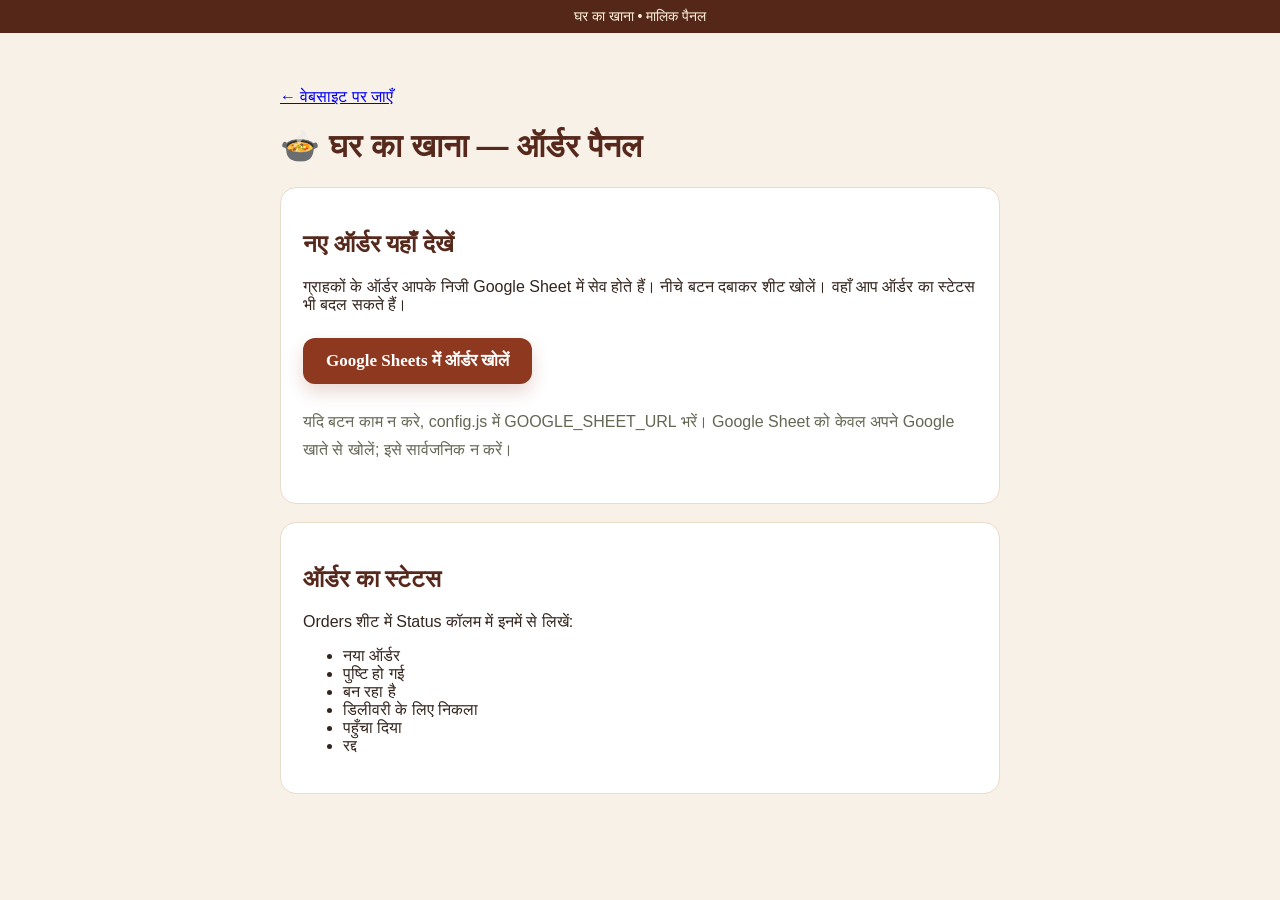
<file: admin.html>
<!doctype html><html lang="hi"><head><meta charset="utf-8"><meta name="viewport" content="width=device-width,initial-scale=1"><title>घर का खाना — मालिक पैनल</title><link rel="stylesheet" href="styles.css"><style>body{background:#f8f1e7}.admin{max-width:760px;margin:35px auto;padding:20px}.panel{background:#fff;border:1px solid #eadbca;border-radius:16px;padding:22px;margin:18px 0}.admin h1,.admin h2{color:#56291c}.btn{display:inline-block;text-decoration:none;margin:8px 8px 8px 0}.hint{line-height:1.8;color:#665}</style></head><body><div class="topline">घर का खाना • मालिक पैनल</div><main class="admin"><a href="index.html">← वेबसाइट पर जाएँ</a><h1>🍲 घर का खाना — ऑर्डर पैनल</h1><section class="panel"><h2>नए ऑर्डर यहाँ देखें</h2><p>ग्राहकों के ऑर्डर आपके निजी Google Sheet में सेव होते हैं। नीचे बटन दबाकर शीट खोलें। वहाँ आप ऑर्डर का स्टेटस भी बदल सकते हैं।</p><a class="btn primary" id="sheetLink" target="_blank" rel="noopener">Google Sheets में ऑर्डर खोलें</a><p class="hint">यदि बटन काम न करे, config.js में GOOGLE_SHEET_URL भरें। Google Sheet को केवल अपने Google खाते से खोलें; इसे सार्वजनिक न करें।</p></section><section class="panel"><h2>ऑर्डर का स्टेटस</h2><p>Orders शीट में Status कॉलम में इनमें से लिखें:</p><ul><li>नया ऑर्डर</li><li>पुष्टि हो गई</li><li>बन रहा है</li><li>डिलीवरी के लिए निकला</li><li>पहुँचा दिया</li><li>रद्द</li></ul></section></main><script src="config.js"></script><script>const u=(window.GHK_CONFIG||{}).GOOGLE_SHEET_URL||"";const a=document.getElementById("sheetLink");if(u.startsWith("https://docs.google.com/spreadsheets/")){a.href=u}else{a.href="#";a.addEventListener("click",e=>{e.preventDefault();alert("पहले config.js में अपनी Google Sheet का लिंक भरें।")})}</script></body></html>
</file>
<file: styles.css>
*{box-sizing:border-box}html{scroll-behavior:smooth}body{margin:0;background:#fffaf2;color:#33251d;font-family:'Hind',sans-serif}.topline{text-align:center;background:#552719;color:#fff4df;padding:8px 12px;font-size:14px}.site-header{height:78px;padding:0 max(5vw,20px);display:flex;align-items:center;justify-content:space-between;background:#fffdf8;position:sticky;top:0;z-index:10;box-shadow:0 4px 20px #542b1510}.brand{display:flex;gap:10px;align-items:center;color:inherit;text-decoration:none}.brand-mark{font-size:34px}.brand b{display:block;font:800 22px 'Baloo 2';color:#762e1c;line-height:1.1}.brand small{color:#8d7565;font-size:12px}.site-header nav{display:flex;gap:28px}.site-header nav a{color:#624c3d;text-decoration:none;font-weight:600}.cart-open{border:0;background:#f6e9d8;color:#70301e;border-radius:30px;padding:11px 17px;font:600 15px 'Hind';cursor:pointer}.cart-open b{background:#7d321e;color:white;border-radius:50%;padding:2px 7px;margin-left:5px}.hero{min-height:510px;padding:65px max(8vw,24px);display:grid;grid-template-columns:1.1fr .9fr;align-items:center;gap:30px;background:radial-gradient(circle at 80% 20%,#f5dcae 0,transparent 30%),linear-gradient(120deg,#fff4df,#f9e7ca)}.eyebrow{color:#a34b2b;font-weight:700;letter-spacing:.5px;font-size:14px}.hero h1{font:800 clamp(42px,5.5vw,68px)/1.12 'Baloo 2';margin:12px 0;color:#492619}.hero h1 em{font-style:normal;color:#b34c28}.hero-copy>p{font-size:19px;line-height:1.7;color:#735b49;max-width:570px}.hero-actions{display:flex;gap:12px;margin-top:26px}.btn{display:inline-flex;align-items:center;justify-content:center;text-decoration:none;border:0;border-radius:12px;padding:13px 23px;font:700 17px 'Hind';cursor:pointer;transition:.2s}.btn:hover{transform:translateY(-2px);filter:brightness(1.04)}.primary{background:#8e3820;color:white;box-shadow:0 8px 18px #8e382033}.light{background:#fffaf1;color:#71301e;border:1px solid #ead5bc}.trust-row{display:flex;gap:22px;flex-wrap:wrap;margin-top:30px;color:#765d49;font-size:14px}.hero-art{height:350px;position:relative;display:grid;place-items:center}.sun{position:absolute;width:300px;height:300px;background:#e9b85d;border-radius:50%;opacity:.55}.plate{width:270px;height:270px;border-radius:50%;background:#fffdf8;border:15px solid #f3e7d6;box-shadow:0 25px 55px #6b3b1d30;display:grid;place-items:center;z-index:1}.plate span{font-size:145px;filter:drop-shadow(0 8px 6px #8c552a30)}.floating{position:absolute;z-index:2;background:#fffdf8;padding:12px 18px;border-radius:13px;box-shadow:0 10px 25px #62351d20;font-weight:700;color:#77351f}.f1{left:0;top:45px}.f2{right:0;bottom:40px}.section{padding:75px max(7vw,22px)}.section-heading{display:flex;align-items:end;justify-content:space-between;gap:20px;margin-bottom:28px}.section-heading h2,.promise h2{font:800 38px/1.15 'Baloo 2';margin:7px 0;color:#4a281c}.section-heading p{color:#8a7464;margin:0}.today-note{background:#f8ead5;color:#8d4327;border-radius:20px;padding:9px 15px;font-weight:600}.meal-tabs{display:flex;gap:10px;flex-wrap:wrap;margin-bottom:25px}.tab{border:1px solid #ead8c4;background:#fffdf8;color:#745847;padding:10px 18px;border-radius:25px;font:600 15px 'Hind';cursor:pointer}.tab.active{background:#81351f;color:white;border-color:#81351f}.menu-grid{display:grid;grid-template-columns:repeat(3,1fr);gap:20px}.food-card{background:#fff;border:1px solid #f0e4d6;border-radius:18px;overflow:hidden;box-shadow:0 8px 25px #6a3c1c0a;display:flex;flex-direction:column}.food-visual{height:155px;display:grid;place-items:center;background:linear-gradient(135deg,#fae6c7,#f7d7a4);font-size:78px}.food-info{padding:17px;display:flex;flex-direction:column;flex:1}.food-info h3{margin:0;color:#502b1e;font:700 22px 'Baloo 2'}.food-info p{color:#897465;margin:5px 0 15px;line-height:1.5;min-height:42px}.food-bottom{display:flex;align-items:center;justify-content:space-between;margin-top:auto}.price{font-size:21px;font-weight:800;color:#9a4024}.add-btn{border:0;border-radius:10px;background:#f7ead8;color:#87381f;padding:9px 14px;font:700 15px 'Hind';cursor:pointer}.add-btn:hover{background:#8e3820;color:#fff}.loading,.empty{padding:30px;text-align:center;color:#947d6b}.how-section{background:#fff4e3}.centered{text-align:center;display:block}.steps{display:grid;grid-template-columns:repeat(3,1fr);gap:20px;max-width:1000px;margin:35px auto 0}.steps article{background:#fffdf8;padding:28px;border-radius:18px;text-align:center;position:relative;border:1px solid #f0e1cd}.steps article>span{position:absolute;left:15px;top:12px;color:#c98b45;font-weight:800;font-size:20px}.step-icon{font-size:42px}.steps h3{font:700 22px 'Baloo 2';margin:8px 0}.steps p{color:#8a7464;margin:0}.promise{display:flex;align-items:center;justify-content:space-between;gap:40px;background:#6e2d1d;color:#fff3e2}.promise .eyebrow{color:#f0c27c}.promise h2{color:white}.promise p{color:#f1d9c2;line-height:1.7}.promise-points{background:#ffffff12;border:1px solid #ffffff25;border-radius:16px;padding:18px 28px;min-width:260px}.promise-points p{font-weight:600;margin:9px 0}footer{text-align:center;padding:45px 20px;background:#3f2018;color:#f9e8d5}.footer-brand{font:800 28px 'Baloo 2'}.footer-contact{margin:12px 0;color:#e8c5a2}footer small{color:#b99b83}.overlay{position:fixed;inset:0;background:#1e100dcc;z-index:20;opacity:0;visibility:hidden;transition:.25s}.overlay.show{opacity:1;visibility:visible}.cart-drawer{position:fixed;right:0;top:0;height:100%;width:min(440px,100%);background:#fffaf3;z-index:21;transform:translateX(105%);transition:.3s;display:flex;flex-direction:column;padding:24px}.cart-drawer.open{transform:translateX(0)}.drawer-head{display:flex;justify-content:space-between;align-items:center;border-bottom:1px solid #eadbca;padding-bottom:15px}.drawer-head h2{font:800 27px 'Baloo 2';margin:2px 0;color:#50291d}.icon-btn{border:0;background:#f1e4d4;border-radius:50%;width:38px;height:38px;cursor:pointer;font-size:17px}.cart-items{overflow:auto;flex:1;padding:12px 0}.cart-row{display:grid;grid-template-columns:1fr auto;gap:10px;padding:14px 0;border-bottom:1px solid #eee0cf}.cart-row strong{display:block;color:#532d20}.cart-row small{color:#927a68}.qty{display:flex;align-items:center;gap:9px}.qty button{width:27px;height:27px;border:0;border-radius:50%;background:#f0dfca;color:#73331f;font-weight:800;cursor:pointer}.cart-bottom{border-top:1px solid #eadbca;padding-top:15px}.total-line{display:flex;justify-content:space-between;font-size:19px}.total-line b{color:#903c22}.muted{font-size:12px;color:#988371}.full{width:100%}.modal-wrap{position:fixed;inset:0;z-index:30;background:#1e100dcc;display:none;place-items:center;padding:15px}.modal-wrap.show{display:grid}.modal{background:#fffaf3;border-radius:20px;padding:25px;width:min(500px,100%);max-height:94vh;overflow:auto;box-shadow:0 25px 80px #0004}.modal form{padding-top:15px}.modal label{display:block;font-weight:600;color:#684633;margin:12px 0}.modal input,.modal textarea,.modal select{display:block;width:100%;border:1px solid #e6d4c0;background:#fffdf9;border-radius:10px;padding:12px;margin-top:5px;font:16px 'Hind';color:#493025;outline-color:#b65a34}.payment-note{padding:12px;background:#f5ead8;border-radius:10px;color:#775238;margin:15px 0}.form-message{font-weight:600;text-align:center}.toast{position:fixed;bottom:22px;left:50%;transform:translate(-50%,20px);opacity:0;background:#392219;color:white;padding:12px 20px;border-radius:30px;z-index:50;transition:.25s;pointer-events:none}.toast.show{opacity:1;transform:translate(-50%,0)}@media(max-width:800px){.site-header{height:68px}.site-header nav{display:none}.hero{grid-template-columns:1fr;padding-top:48px;text-align:center}.hero-copy>p{margin-inline:auto}.hero-actions,.trust-row{justify-content:center}.hero-art{height:270px}.plate{width:220px;height:220px}.plate span{font-size:115px}.sun{width:240px;height:240px}.f1{left:4%}.f2{right:2%}.menu-grid{grid-template-columns:repeat(2,1fr)}.promise{display:block}.promise-points{margin-top:20px}.section-heading{align-items:start;flex-direction:column}}@media(max-width:520px){.brand b{font-size:19px}.brand-mark{font-size:28px}.cart-open{padding:9px 11px}.hero h1{font-size:43px}.hero-copy>p{font-size:16px}.trust-row{gap:10px;font-size:12px}.hero-art{height:235px}.plate{width:190px;height:190px}.plate span{font-size:100px}.sun{width:210px;height:210px}.floating{font-size:12px;padding:8px 10px}.section{padding:52px 17px}.section-heading h2,.promise h2{font-size:31px}.menu-grid{grid-template-columns:1fr 1fr;gap:11px}.food-visual{height:112px;font-size:56px}.food-info{padding:11px}.food-info h3{font-size:18px}.food-info p{font-size:13px;min-height:58px}.price{font-size:17px}.add-btn{padding:7px 9px;font-size:13px}.steps{grid-template-columns:1fr}.today-note{font-size:13px}.modal{padding:18px}.cart-drawer{padding:18px}}
</file>
